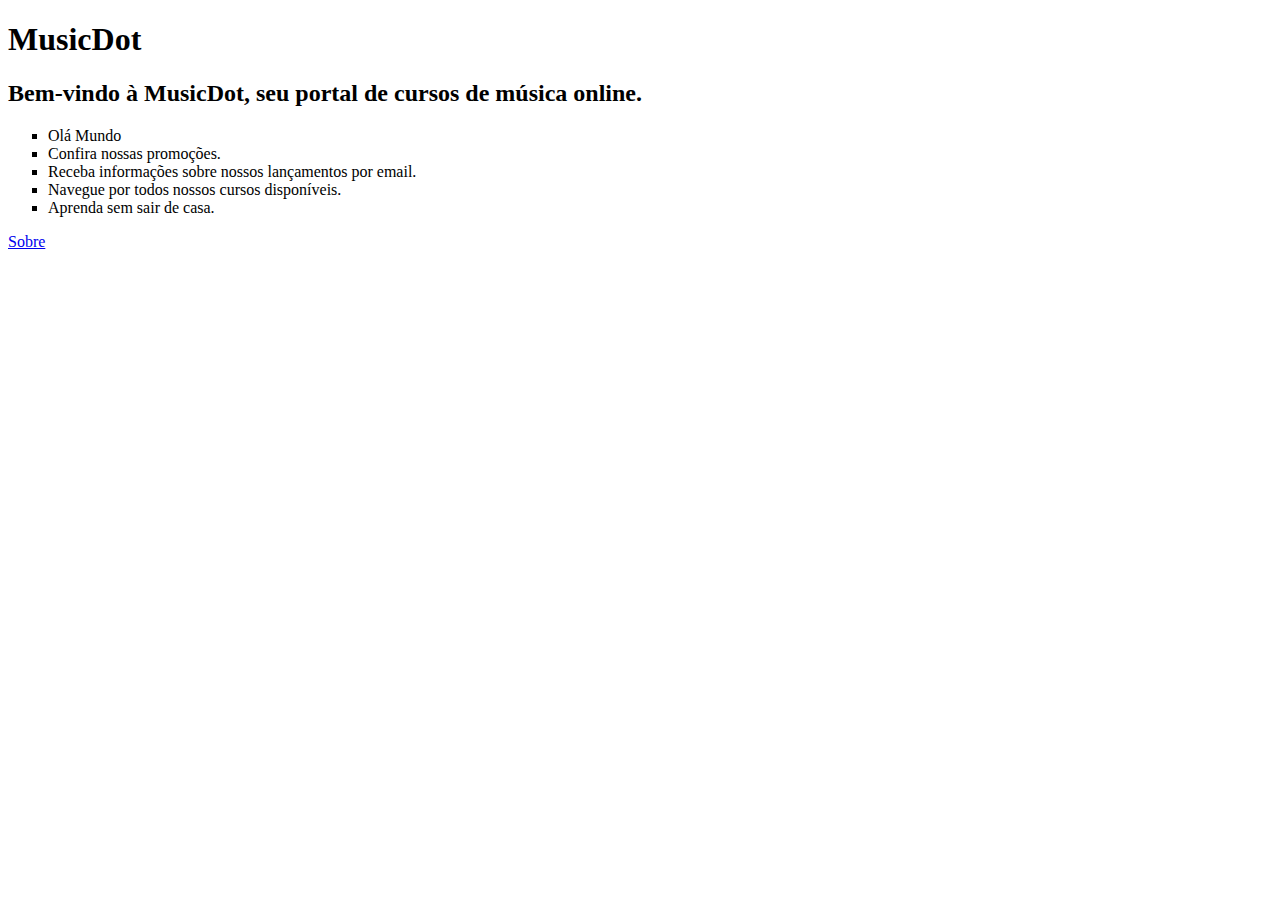
<file: MusicDot/wd43-musicdot-arquivos-iniciais/Index.html>
<!DOCTYPE html>
<html lang="pt-BR">
<head>
    <meta charset="UTF-8">
    <meta http-equiv="X-UA-Compatible" content="IE=edge">
    <meta name="viewport" content="width=device-width, initial-scale=1.0">
    <title>MusicDot</title>
    <link rel="icon"  href="../wd43-musicdot-arquivos-iniciais/img/favicon.ico"/>
</head>

<body>
    <h1>MusicDot</h1>
    <h2> Bem-vindo à MusicDot, seu portal de cursos de música online.</h2>

 <ul class="a">
    <li> Olá Mundo</li>
    <li>Confira nossas promoções.</li>
    <li>Receba informações sobre nossos lançamentos por email.</li>
    <li>Navegue por todos nossos cursos disponíveis.</li>
    <li>Aprenda sem sair de casa. </li>
</ul>

<style>
    ul.a{
            list-style-type: square;
    }
</style>
<a href="sobre.html"> Sobre</a>
</body>
</html>
</file>
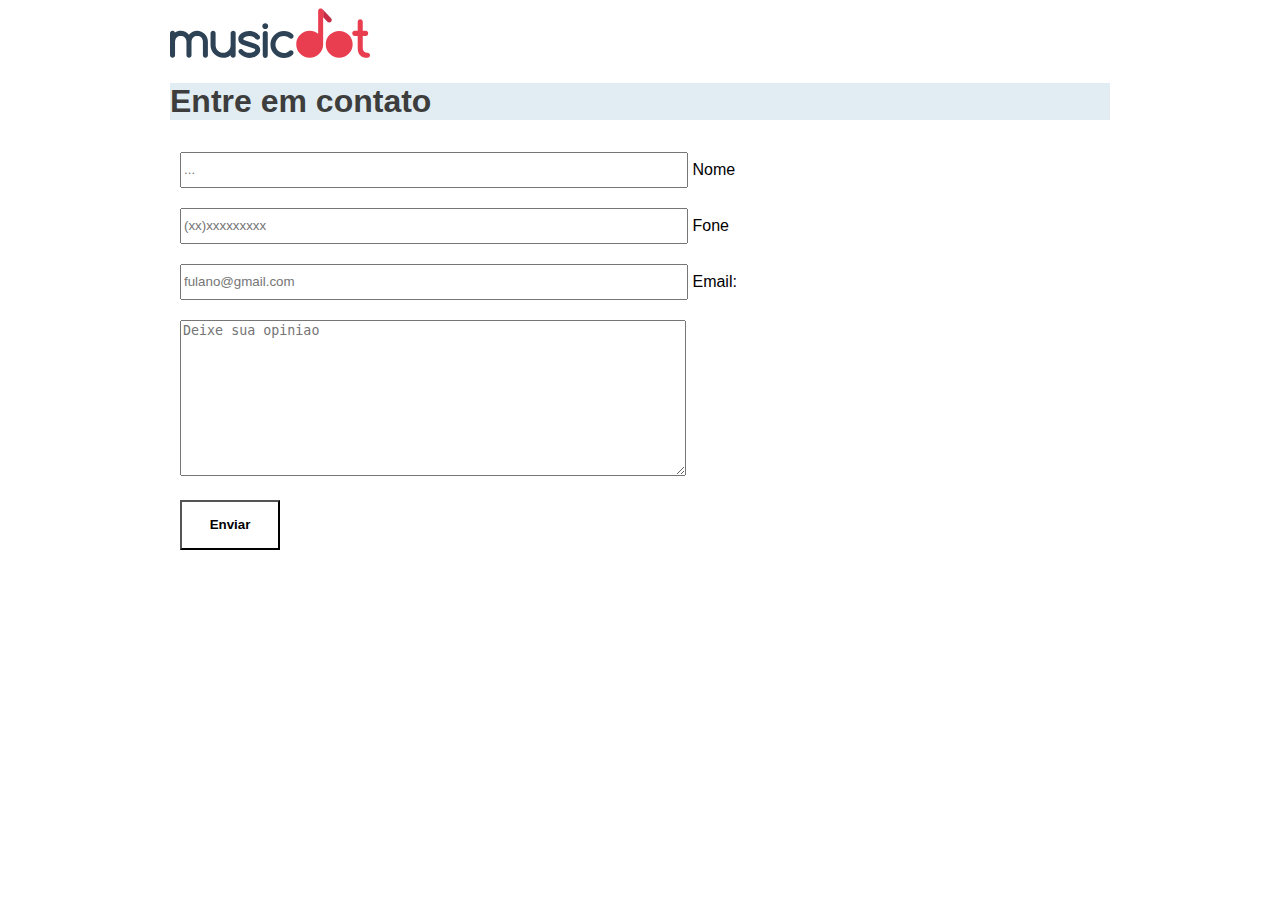
<file: MusicDot/contato.html>
<!DOCTYPE html>
<html lang="en">
<head>
    <meta charset="UTF-8">
    <meta http-equiv="X-UA-Compatible" content="IE=edge">
    <meta name="viewport" content="width=device-width, initial-scale=1.0">
    <title>--Formulario Contato--</title>
    <link rel="stylesheet" href="estilo.css">
</head>
<body>
    <img src="img/logo.svg" alt="logo">
    
    <h1 class="titulo"> 
        Entre em contato
    </h1>

    <form name="form" action="" onsubmit="return validar()" method="post">
        <div>
            <input type="nome" name="nome" placeholder="..." required> 
            <label for="nome">Nome </label>
        </div>
        

        <div>
            <input type="tel" name="fone" placeholder="(xx)xxxxxxxxx " required>
            <label for="fone">Fone</label>
        </div>


        <div>
            <input type="email" name="e-mail" placeholder="fulano@gmail.com"required> 
            <label for="e-mail">Email:</label>
        </div>


        <div>
            <textarea name="opiniao" id="" cols="70" rows="10" placeholder="Deixe sua opiniao"></textarea>
        </div>


        <div>
            <input  type="submit"  class="enviar" name="enter"value="Enviar"/>
        </div>
         
    </form>
    <script>

        function validar(){

            var valido = document.forms["form"];
            var nome = form["nome"].value;
            var telefone = form ["fone"].value;
            var email = form["e-mail"].value;
            var opiniao = form["opiniao"].value;
            var boolEmail = !validateEmail(email);

            if (nome.length == ""|| nome.length < 9){
                alert(" nome nao informado")
                return false;
            }
            if (telefone.length == ""|| telefone.length == 10  ){
                alert (" telefone nao informado");
                return false;
            }
            if (boolEmail ){
                alert (" email nao informado");
                return false;
            }
            if(opiniao.length == ""|| opiniao.length >9 || email.length > 51){
                return false;
            }
            return true;
        }
        function validateEmail(email) {
            var re = /\S+@\S+\.\S+/;
            return re.test(email);
            }
    </script>
</body>
</html>
</file>
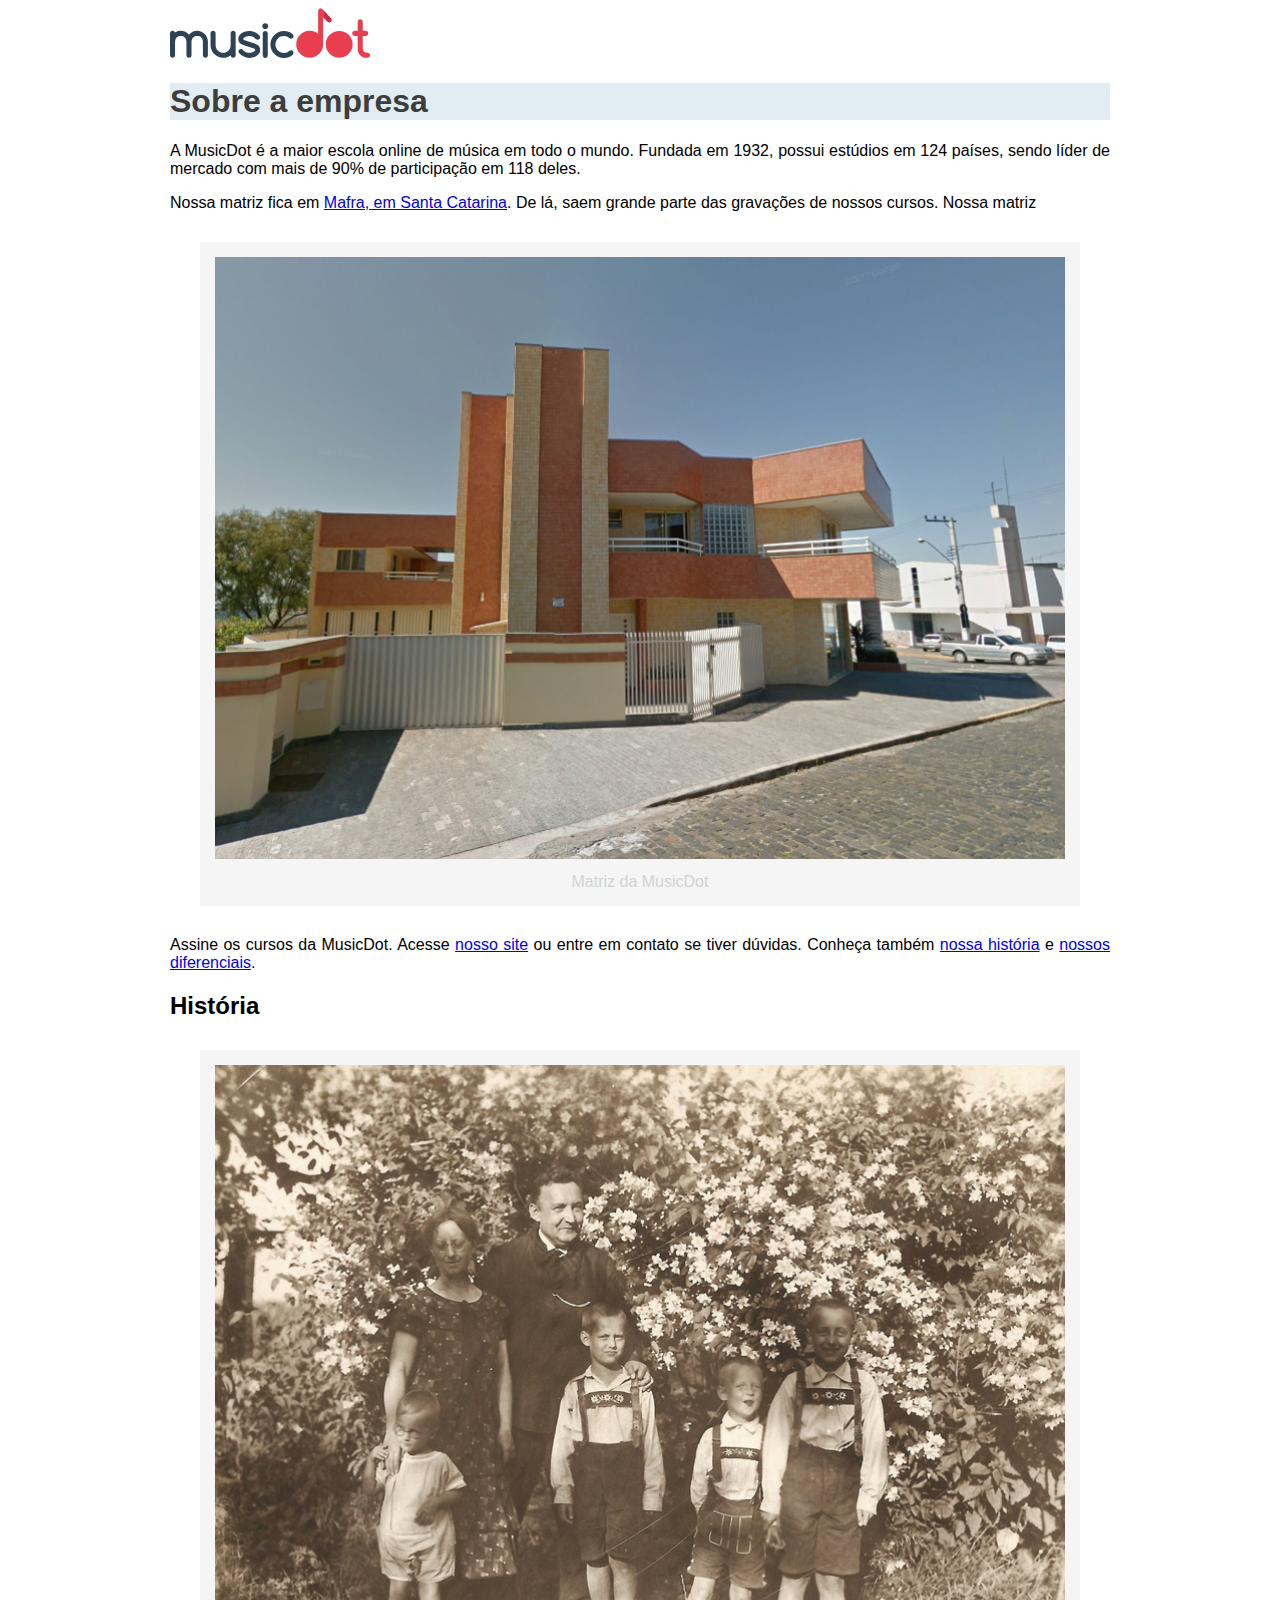
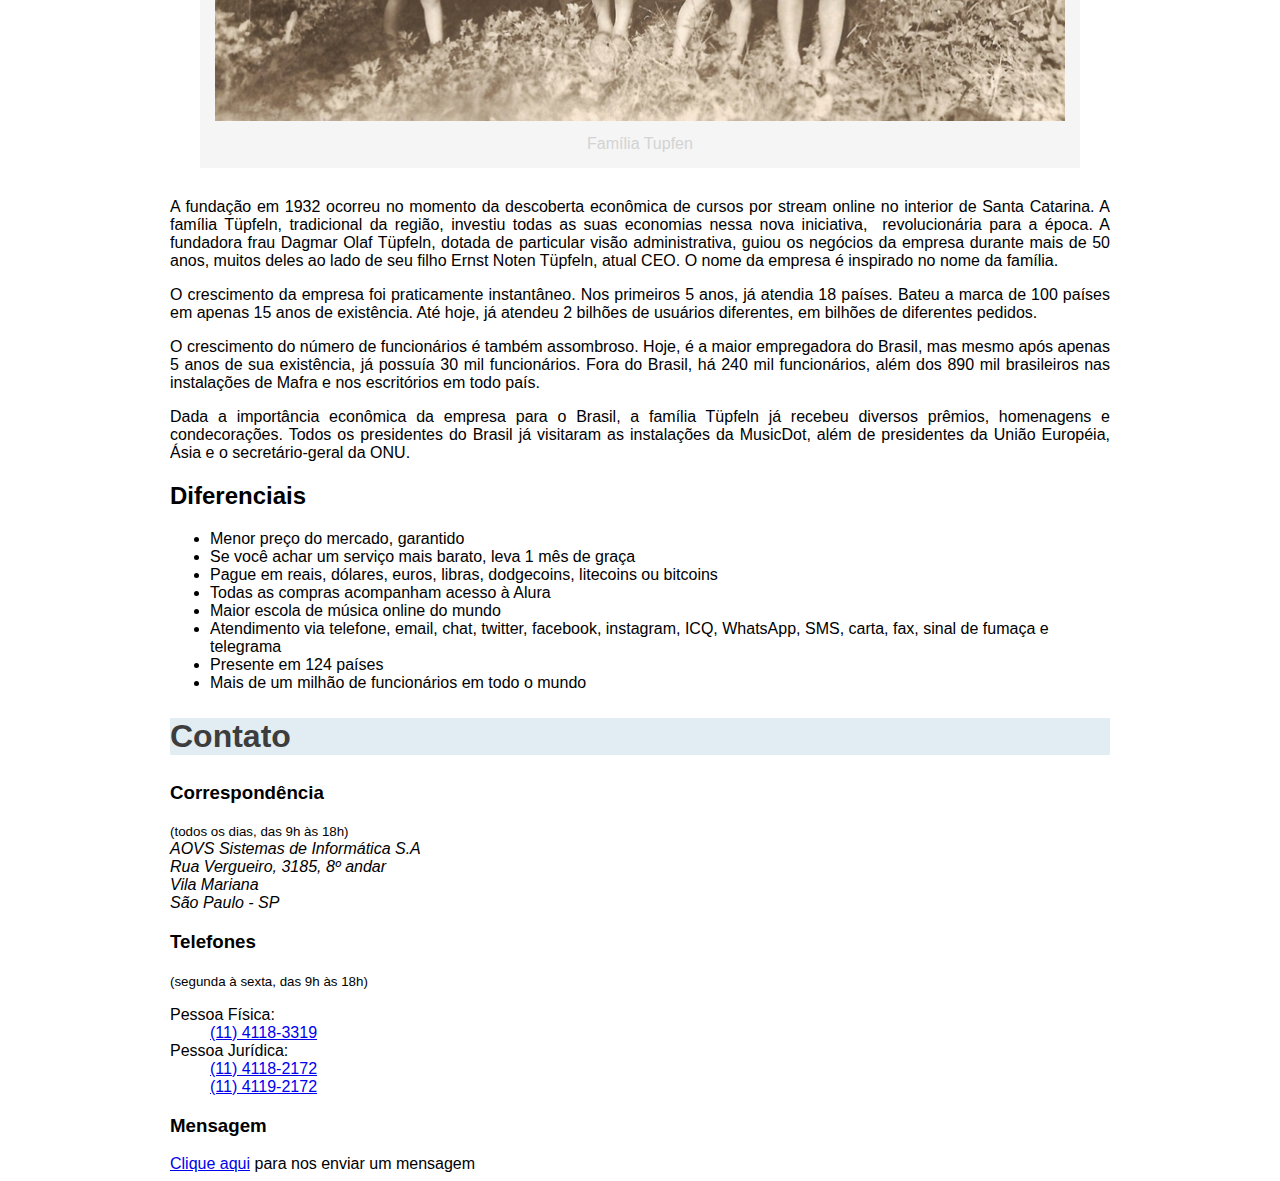
<file: MusicDot/sobre.html>
<!DOCTYPE html>
<html lang="pt-BR">

<head>
    <title>MusicDot | Sobre a empresa</title>
    <link rel="icon" href="img/favicon.ico">
    <meta charset="utf-8">
    <link rel="stylesheet" href="estilo.css">
</head>

<body>
    <a href="index.html">
        <img src="img/logo.svg" alt="Logotipo da MusicDot">
    </a>
    <h1 class="titulo">Sobre a empresa</h1>
    <p>A MusicDot é a maior escola online de música em todo o mundo. Fundada em 1932, possui estúdios em 124 países,
        sendo líder de mercado com mais de 90% de participação em 118 deles.</p>
    <p>Nossa matriz fica em <a href="http://maps.google.com.br/?q=190,GabrielDequech,Mafra,SC" target="_blank">Mafra, em
            Santa Catarina</a>. De lá, saem grande parte das gravações de nossos cursos. Nossa
        matriz</p>
    <figure id="figure-matriz-musicdot">
        <img src="img/matriz-musicdot.png" alt="">
        <figcaption>Matriz da MusicDot</figcaption>
    </figure>
    <p>Assine os cursos da MusicDot. Acesse <a href="index.html">nosso site</a> ou entre em contato se tiver dúvidas.
        Conheça também <a href="#historia">nossa história</a> e <a href="#diferenciais">nossos diferenciais</a>.</p>
    <h2 class="subtitulo" id="historia">História</h2>
    <figure id="figure-familia-tupfeln">
        <img src="img/familia-tupfeln.jpg" alt="">
        <figcaption>Família Tupfen</figcaption>
    </figure>
    <p>A fundação em 1932 ocorreu no momento da descoberta econômica de cursos por stream online no interior de Santa
        Catarina. A família Tüpfeln, tradicional da região, investiu todas as suas economias nessa nova iniciativa, 
        revolucionária para a época. A fundadora frau Dagmar Olaf Tüpfeln, dotada de particular visão administrativa,
        guiou os negócios da empresa durante mais de 50 anos, muitos deles ao lado de seu filho Ernst Noten Tüpfeln,
        atual CEO. O nome da empresa é inspirado no nome da família.</p>
    <p>O crescimento da empresa foi praticamente instantâneo. Nos primeiros 5 anos, já atendia 18 países. Bateu a marca
        de 100 países em apenas 15 anos de existência. Até hoje, já atendeu 2 bilhões de usuários diferentes, em bilhões
        de diferentes pedidos.</p>
    <p>O crescimento do número de funcionários é também assombroso. Hoje, é a maior empregadora do Brasil, mas mesmo
        após apenas 5 anos de sua existência, já possuía 30 mil funcionários. Fora do Brasil, há 240 mil funcionários,
        além dos 890 mil brasileiros nas instalações de Mafra e nos escritórios em todo país.</p>
    <p>Dada a importância econômica da empresa para o Brasil, a família Tüpfeln já recebeu diversos prêmios, homenagens
        e condecorações. Todos os presidentes do Brasil já visitaram as instalações da MusicDot, além de presidentes da
        União Européia, Ásia e o secretário-geral da ONU.</p>
    <h2 class="subtitulo" id="diferenciais">Diferenciais</h2>
    <ul>
        <li>Menor preço do mercado, garantido</li>
        <li>Se você achar um serviço mais barato, leva 1 mês de graça</li>
        <li>Pague em reais, dólares, euros, libras, dodgecoins, litecoins ou bitcoins</li>
        <li>Todas as compras acompanham acesso à Alura</li>
        <li>Maior escola de música online do mundo</li>
        <li>Atendimento via telefone, email, chat, twitter, facebook, instagram, ICQ, WhatsApp, SMS, carta, fax, sinal
            de fumaça e telegrama</li>
        <li>Presente em 124 países</li>
        <li>Mais de um milhão de funcionários em todo o mundo</li>
    </ul>
    <h2 class="titulo" id="contato">Contato</h2>
    <h3> Correspondência </h3>
    <small> (todos os dias, das 9h às 18h) </small>
    <address>
        AOVS Sistemas de Informática S.A
        <br>
        Rua Vergueiro, 3185, 8º andar
        <br>
        Vila Mariana
        <br>
        São Paulo - SP
    </address>
    <h3> Telefones </h3>
    <small> (segunda à sexta, das <time>9h</time> às <time>18h</time>) </small>
    <dl>
        <dt> Pessoa Física: </dt>
        <dd> <a href="tel://114118-3319"> (11) 4118-3319 </a> </dd>
        <dt> Pessoa Jurídica: </dt>
        <dd> <a href="tel://114118-2172"> (11) 4118-2172 </a> </dd>
        <dd> <a href="tel://114119-2172"> (11) 4119-2172 </a> </dd>
    </dl>
    <h3> Mensagem </h3>
    <div>
        <a href="contato.html">Clique aqui</a> para nos enviar um mensagem
    </div>
</body>

</html>
</file>
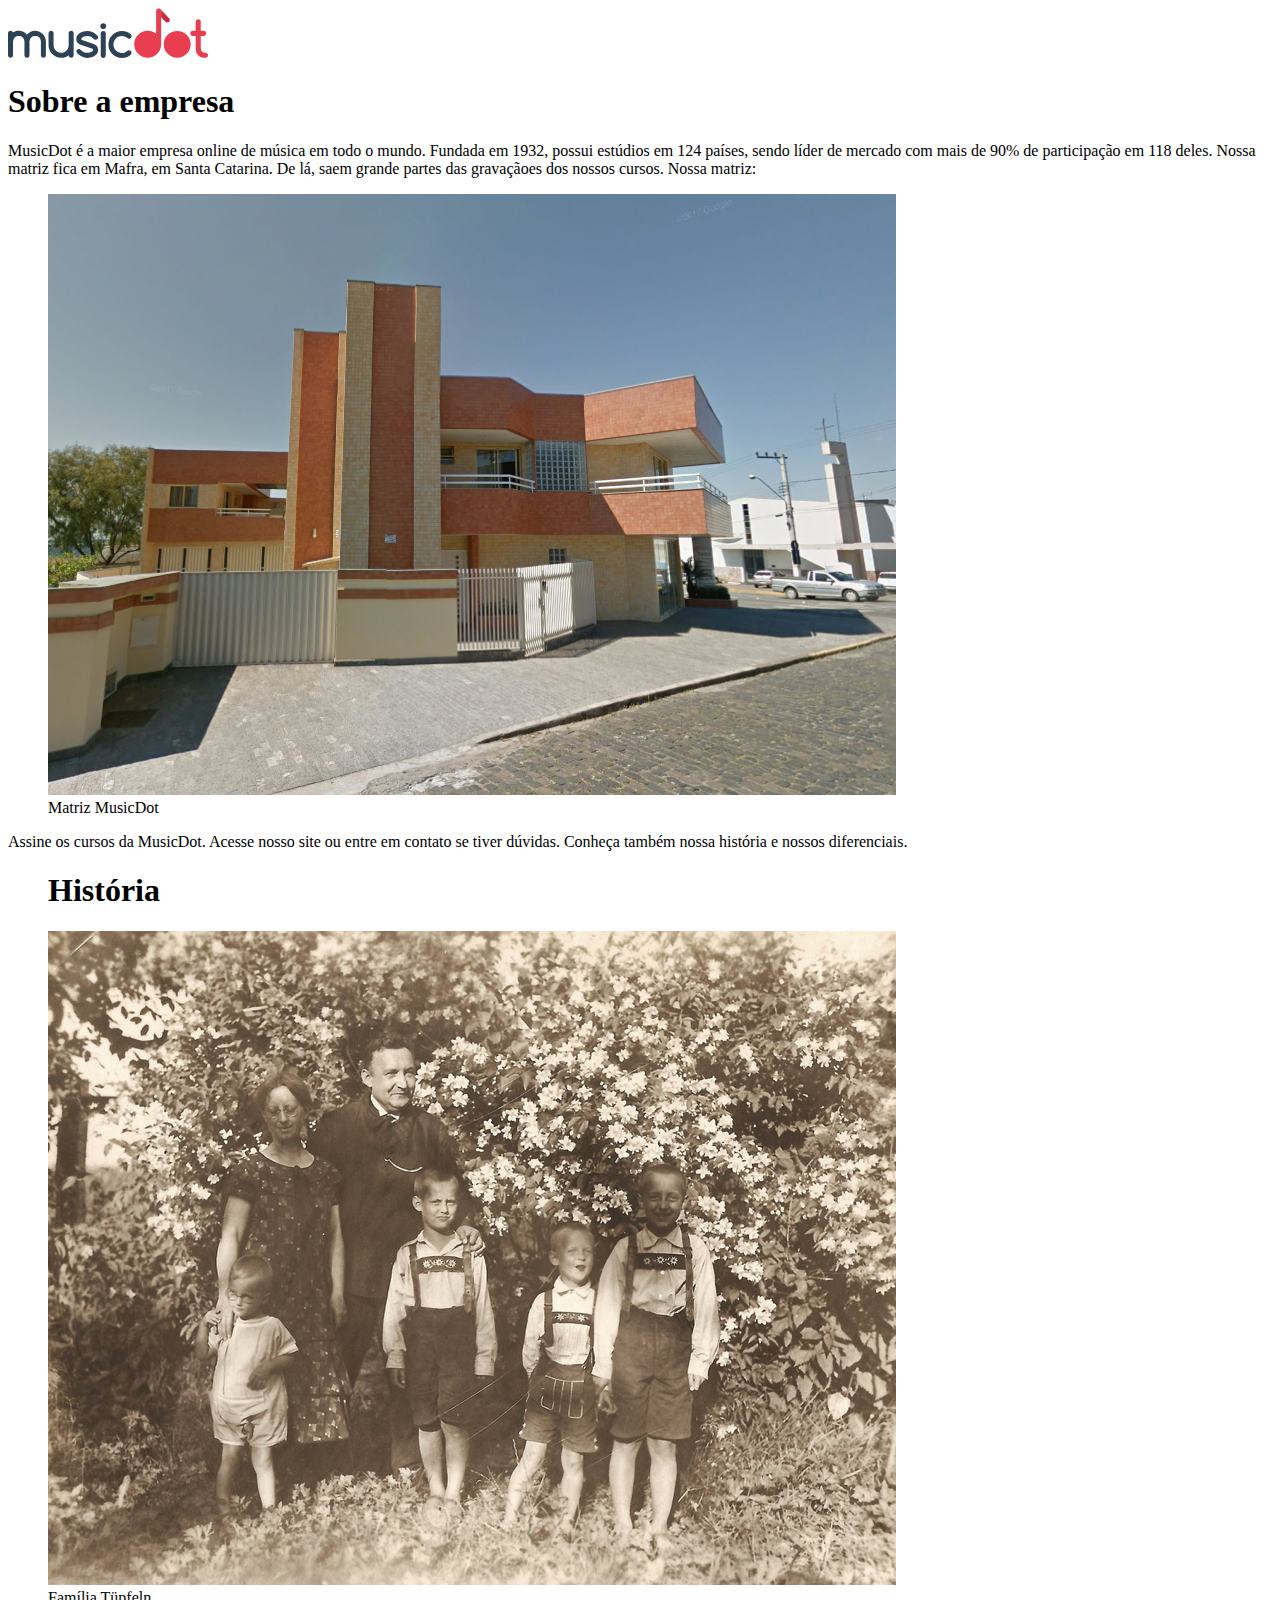
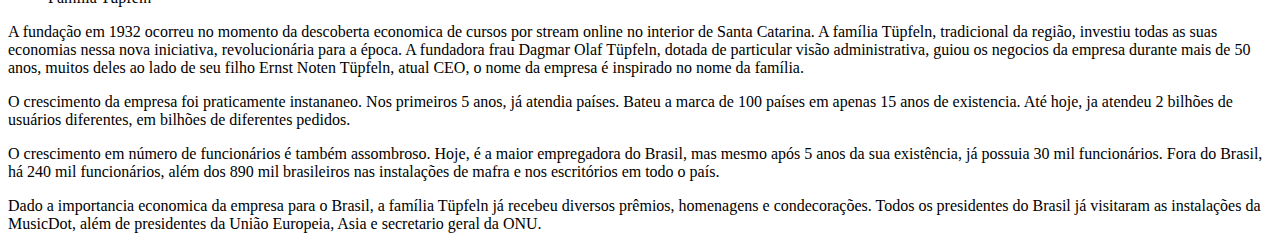
<file: MusicDot/wd43-musicdot-arquivos-iniciais/sobre.html>
<!DOCTYPE html>
<html lang="en">
<head>
    <meta charset="UTF-8">
    <meta http-equiv="X-UA-Compatible" content="IE=edge">
    <meta name="viewport" content="width=device-width, initial-scale=1.0">
    <title>MusicDot</title>
</head>
<body>
    <img src="../wd43-musicdot-arquivos-iniciais/img/logo.svg">
    <h1><b>Sobre a empresa</b></h1>
    <p>MusicDot é a maior empresa online de música em todo o mundo. Fundada em 1932, possui estúdios em 124 países, sendo líder de mercado com mais de 90% de participação em 118 deles. 
        Nossa matriz fica em Mafra, em Santa Catarina. De lá, saem grande partes das gravaçãoes dos nossos cursos. Nossa matriz:</p>
        <figure>
        <img src="../wd43-musicdot-arquivos-iniciais/img/matriz-musicdot.png">
        <figcaption>Matriz MusicDot</figcaption>
        </figure>
    <p>Assine os cursos da MusicDot. Acesse nosso site ou entre em contato se tiver dúvidas. Conheça também nossa história e nossos diferenciais.</p>
        <figure>
        <h1>História</h1>
        <img src="../wd43-musicdot-arquivos-iniciais/img/familia-tupfeln.jpg">
        <figcaption>Família Tüpfeln</figcaption>
        </figure>
    <p>A fundação em 1932 ocorreu no momento da descoberta economica de cursos por stream online no interior de Santa Catarina. A família Tüpfeln, tradicional da região, investiu todas as suas economias nessa nova iniciativa, revolucionária para a época. A fundadora frau Dagmar Olaf Tüpfeln, dotada de particular visão administrativa, guiou os negocios da empresa durante mais de 50 anos, muitos deles ao lado de seu filho Ernst Noten Tüpfeln, atual CEO, o nome da empresa é inspirado no nome da família.</p>
        <p>O crescimento da empresa foi praticamente instananeo. Nos primeiros 5 anos, já atendia 
        países. Bateu a marca de 100 países em apenas 15 anos de existencia. Até hoje, ja atendeu 2 bilhões de usuários diferentes, em bilhões de diferentes pedidos.</p>
        
        <p>O crescimento em número de funcionários é também assombroso. Hoje, é a maior empregadora do Brasil, mas mesmo após 5 anos da sua existência, já possuia 30 mil funcionários. Fora do Brasil, há 240 mil funcionários, além dos 890 mil brasileiros nas instalações de mafra e nos escritórios em todo o país.</p> 

        <p>Dado a importancia economica da empresa para o Brasil, a família Tüpfeln já recebeu diversos prêmios, homenagens e condecorações. Todos os presidentes do Brasil já visitaram as instalações da MusicDot, além de presidentes da União Europeia, Asia e secretario geral da ONU.
    </p>
</body>
</html>
</file>
<file: MusicDot/estilo.css>
p {
    text-align: justify;
    text-decoration: none;
}
body {
    font-family: Helvetica, sans-serif;
    width: 940px;
    margin-left: auto;
    margin-right: auto;
}


.botom_h2 {
    border-bottom: 2px solid #000;
    }
figure {
    text-align: center;
    background-color: whitesmoke;
    color: lightgray;
}
figure{
    margin: 30px;
    padding: 15px;
    text-align: center;
    background-color: whitesmoke;
    color: lightgray;
}
figure img {
    width: 100%;
}
figcaption {
    padding-top: 10px;
}
.matriz-da-musicdot{
    width: 550px;
    margin-left: auto;
    margin-right: auto;
}
.familia-tupfeln{
    width: 250px;
    float:right;
}
.titulo{
    color: #3d3d3d;
    background-color: #E1EDF2;
    font-size: 32px;

}

input{
    height: 30px;
    width: 500px;
    margin: 10px;
    margin-right: 0px;

}
textarea{
    margin: 10px;
    width: 500px;
}
.enviar{
    margin: 10px;
    height: 50px;
    width: 100px;
    background: white;
    font-weight: bold;
    border-color: #000;
}
</file>
